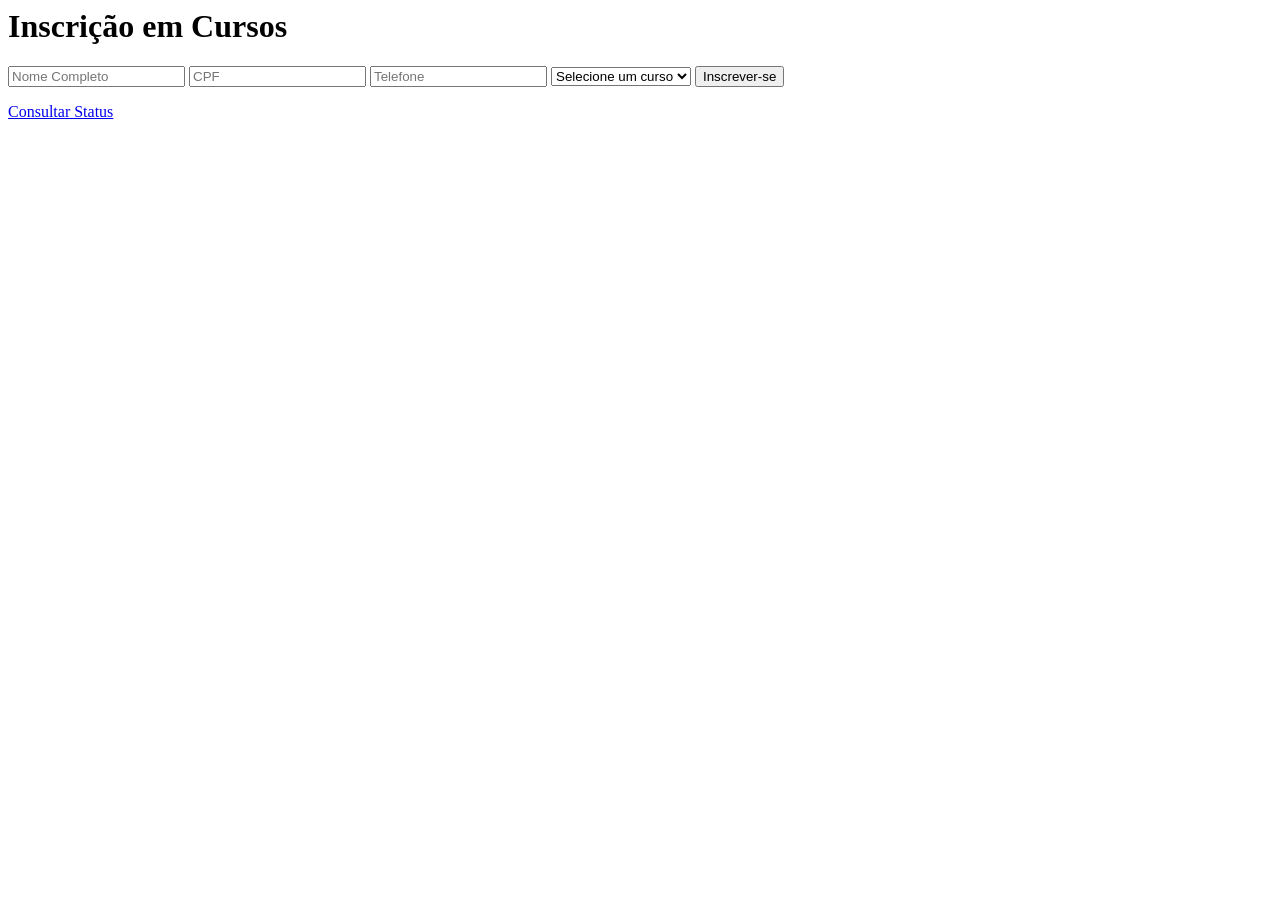
<file: index.html>
<html lang="pt-br">
<head>
    <meta charset="UTF-8">
    <meta name="viewport" content="width=device-width, initial-scale=1.0">
    <title>Inscrição em Cursos</title>
    <link rel="stylesheet" href="style.css">
</head>
<body>
    <main>
        <div>
            <h1>Inscrição em Cursos</h1>

            <form id="formInscricao">
                
                <input type="text" id="nome" placeholder="Nome Completo" required>
                <input type="text" id="cpf" placeholder="CPF" required>
                <input type="text" id="telefone" placeholder="Telefone" required>

                <select id="curso" required>
                    <option value="">Selecione um curso</option>
                    <option>Informática</option>
                    <option>Administração</option>
                    <option>Inglês</option>
                </select>
                <button type="submit">Inscrever-se</button>
            </form>

            <a href="status.html">Consultar Status</a>
        </div>
    </main>

    <script src="script.js"></script>
</body>
</html>
</file>
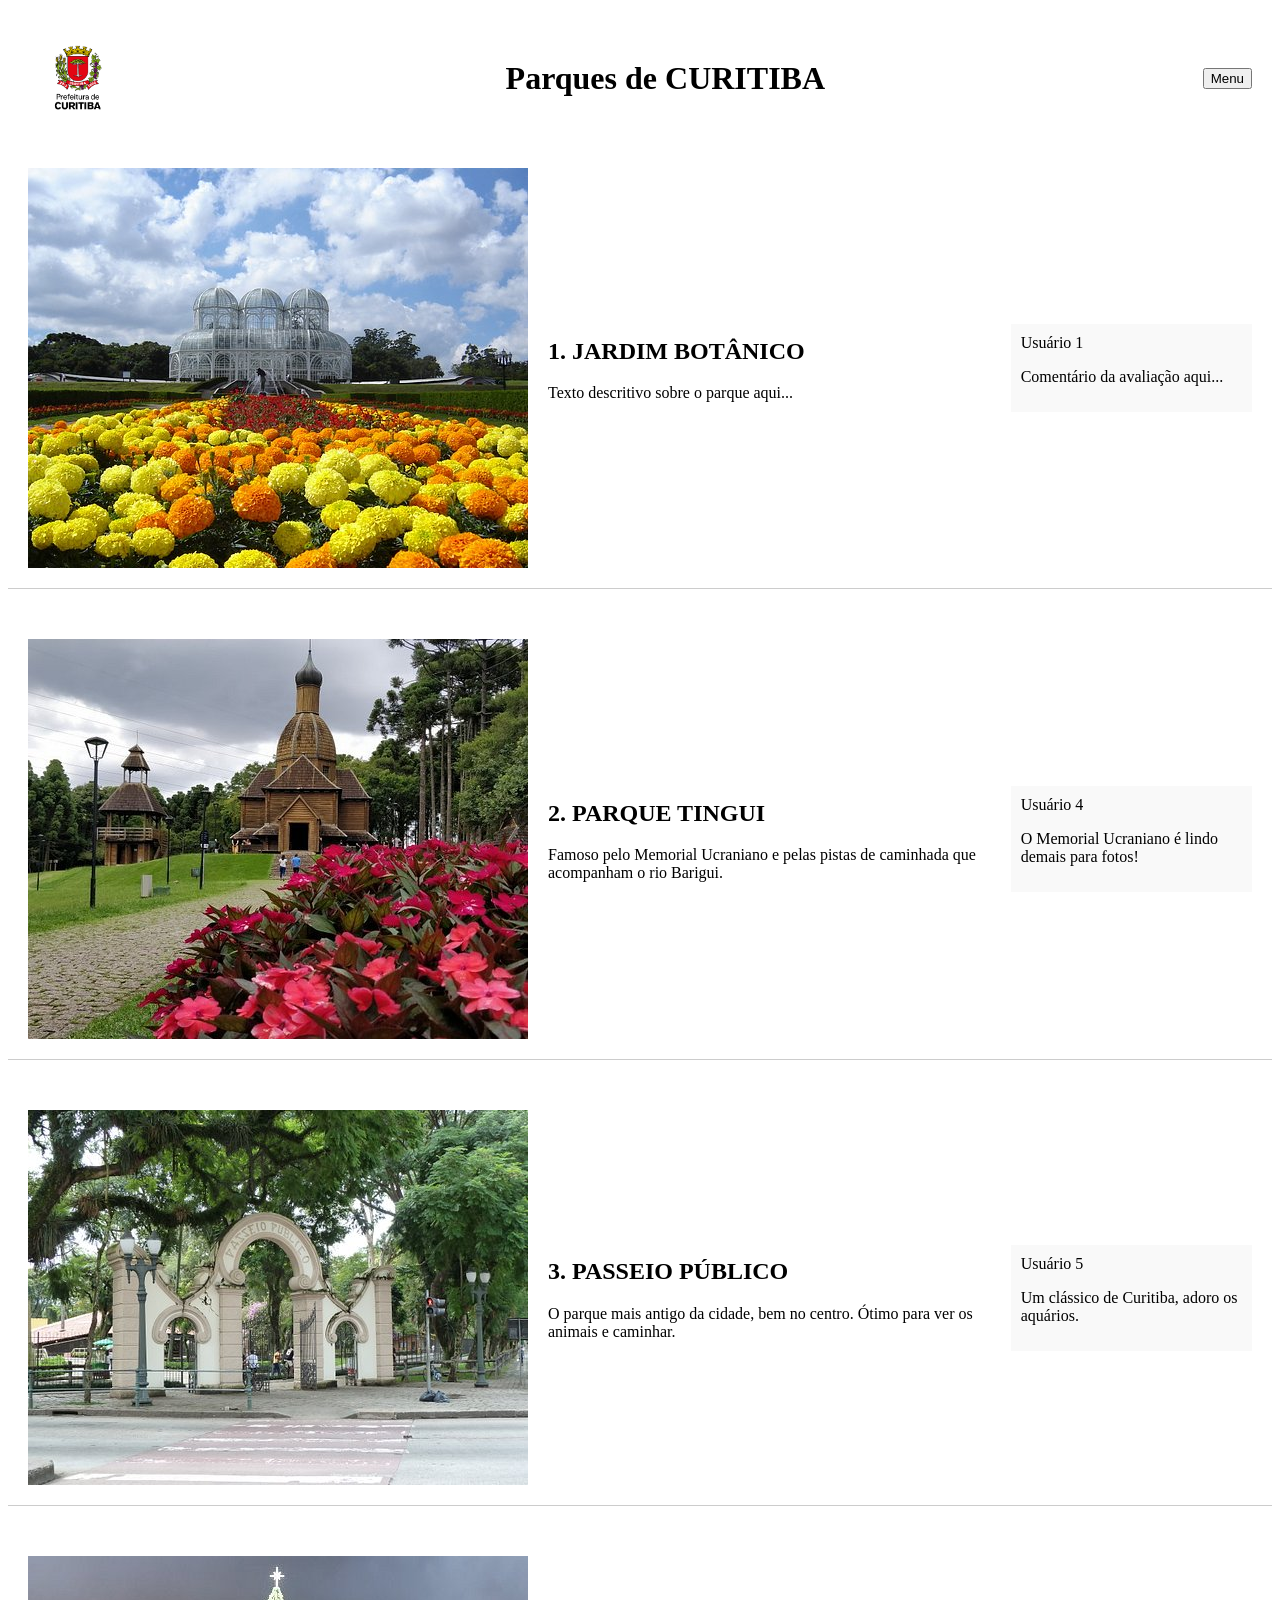
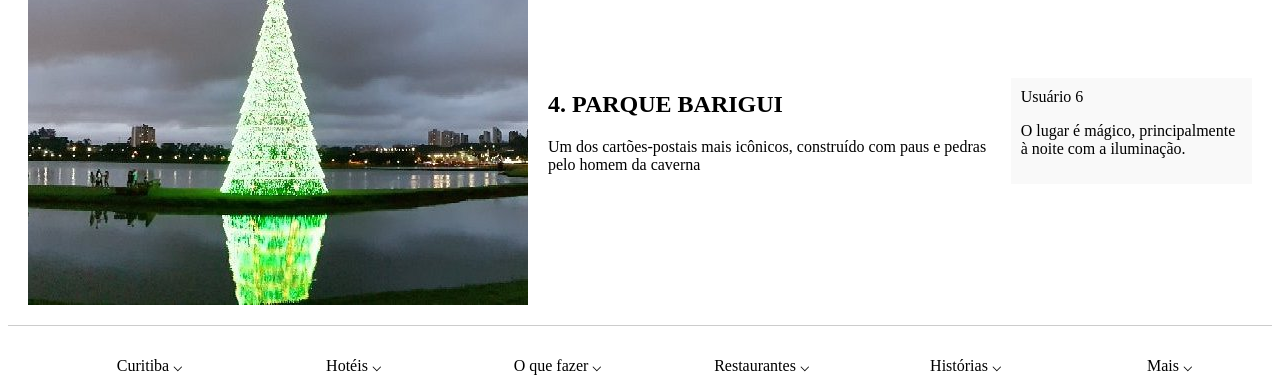
<file: sla.html>
<html lang="en">
<head>
    <meta charset="UTF-8">
    <meta name="viewport" content="width=device-width, initial-scale=1.0">
    <title>Document</title>
    <link rel="stylesheet" href="style.css">
</head>
<body>

    <header>
        <img class="logo-prefeitura" src="logo-prefeitura.png" alt="Logo Prefeitura de Curitiba">
        <h1>Parques de CURITIBA</h1>
        <button>Menu</button> </header>

    <main>
        <article class="parque">
            <div class="foto-parque">
                <img src="jardim-botanico.jpg" alt="Jardim Botânico">
            </div>
            
            <div class="info-parque">
                <h2>1. JARDIM BOTÂNICO</h2>
                <p>Texto descritivo sobre o parque aqui...</p>
            </div>

            <div class="avaliacao-usuario">
                <span>Usuário 1</span>
                <p>Comentário da avaliação aqui...</p>
            </div>
        </article>

        <article class="parque">
            <div class="foto-parque">
            <img src="parque-tingui.jpg" alt="Parque Tingui">
        </div>
        <div class="info-parque">
            <h2>2. PARQUE TINGUI</h2>
            <p>Famoso pelo Memorial Ucraniano e pelas pistas de caminhada que acompanham o rio Barigui.</p>
        </div>
        <div class="avaliacao-usuario">
            <span>Usuário 4</span>
            <p>O Memorial Ucraniano é lindo demais para fotos!</p>
        </div>
        </article>

        <article class="parque">
            <div class="foto-parque">
                <img src="passeio-publico.jpg" alt="Passeio Público">
            </div>
            <div class="info-parque">
                <h2>3. PASSEIO PÚBLICO</h2>
                <p>O parque mais antigo da cidade, bem no centro. Ótimo para ver os animais e caminhar.</p>
            </div>
            <div class="avaliacao-usuario">
                <span>Usuário 5</span>
                <p>Um clássico de Curitiba, adoro os aquários.</p>
            </div>
        </article>

        <article class="parque">
            <div class="foto-parque">
                <img src="parque-barigui.jpg" alt="Parque Barigui">
            </div>
            <div class="info-parque">
                <h2>4. PARQUE BARIGUI</h2>
                <p>Um dos cartões-postais mais icônicos, construído com paus e pedras pelo homem da caverna</p>
            </div>
            <div class="avaliacao-usuario">
                <span>Usuário 6</span>
                <p>O lugar é mágico, principalmente à noite com a iluminação.</p>
            </div>
        </article>

    </main>

    <nav class="links-uteis">
        <ul>
            <li>Curitiba ⌵</li>
            <li>Hotéis ⌵</li>
            <li>O que fazer ⌵</li>
            <li>Restaurantes ⌵</li>
            <li>Histórias ⌵</li>
            <li>Mais ⌵</li>
        </ul>
    </nav>

</body>
</html>
</file>
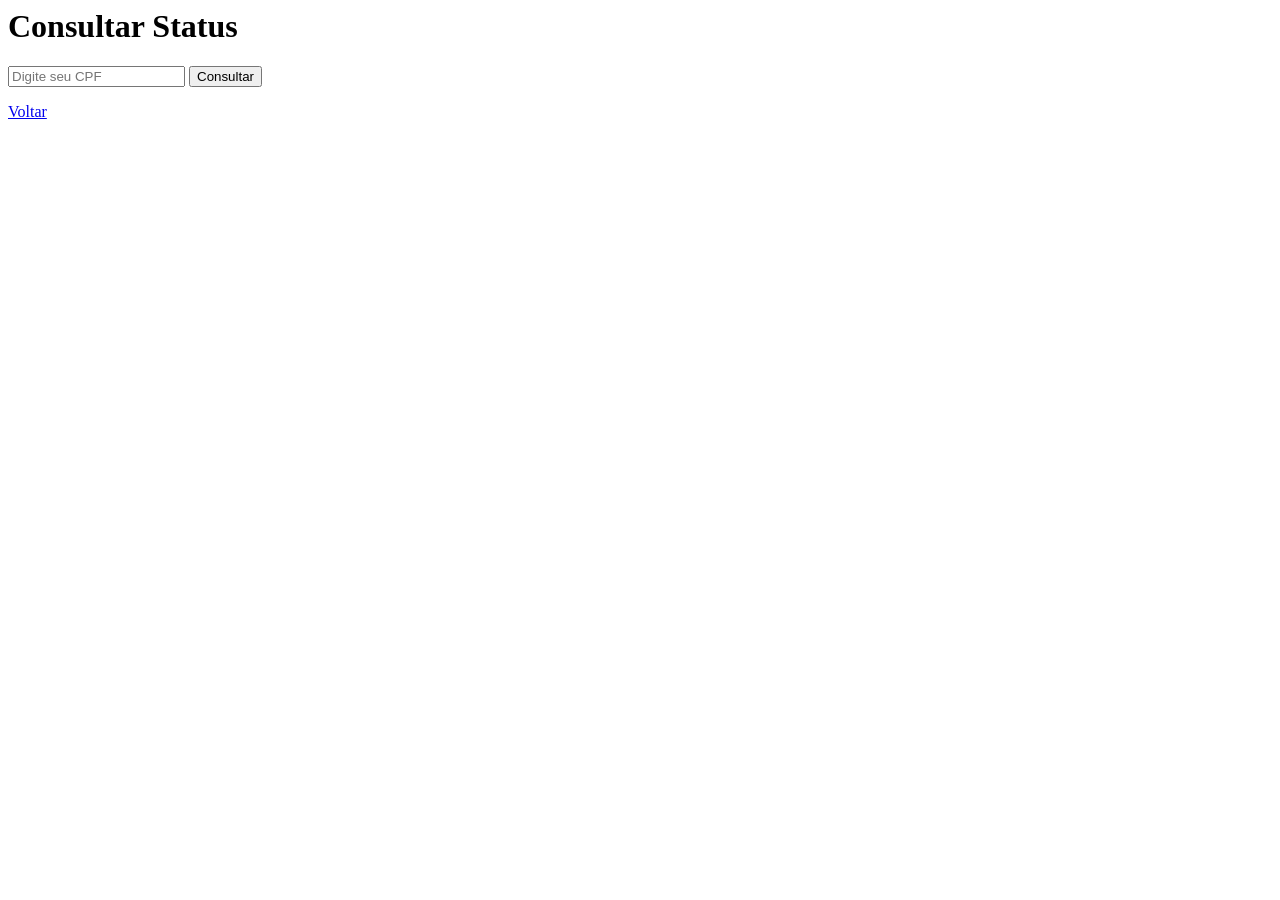
<file: status.html>
<html lang="pt-br">
<head>
    <meta charset="UTF-8">
    <meta name="viewport" content="width=device-width, initial-scale=1.0">
    <title>Status da Inscrição</title>
    <link rel="stylesheet" href="style.css">
</head>
<body>

    <main>
        <div class="container">
            <h1>Consultar Status</h1>

            <input type="text" id="cpfConsulta" placeholder="Digite seu CPF">
            <button onclick="consultarStatus()">Consultar</button>

            <p id="resultado"></p>

            <a href="index.html">Voltar</a>
        </div>
    </main>
    
    <script src="script.js"></script>
</body>
</html>
</file>
<file: style.css>
header {
    display: flex;
    justify-content: space-between;
    align-items: center;
    padding: 20px;
}

.logo-prefeitura {
    width: 100px;
}


.parque {
    display: flex;         
    flex-direction: row;    
    align-items: center;    
    gap: 20px;              
    margin-bottom: 30px;   
    padding: 20px;
    border-bottom: 1px solid #ccc;
}


.foto-parque {
    flex: 0 0 150px;        
}

.info-parque {
    flex: 2;                
}

.avaliacao-usuario {
    flex: 1;                
    background-color: #f9f9f9; 
    padding: 10px;
}

.links-uteis ul {
    display: grid;
    grid-template-columns: repeat(6, 1fr); 
    list-style: none; 
    text-align: center;
}
</file>
